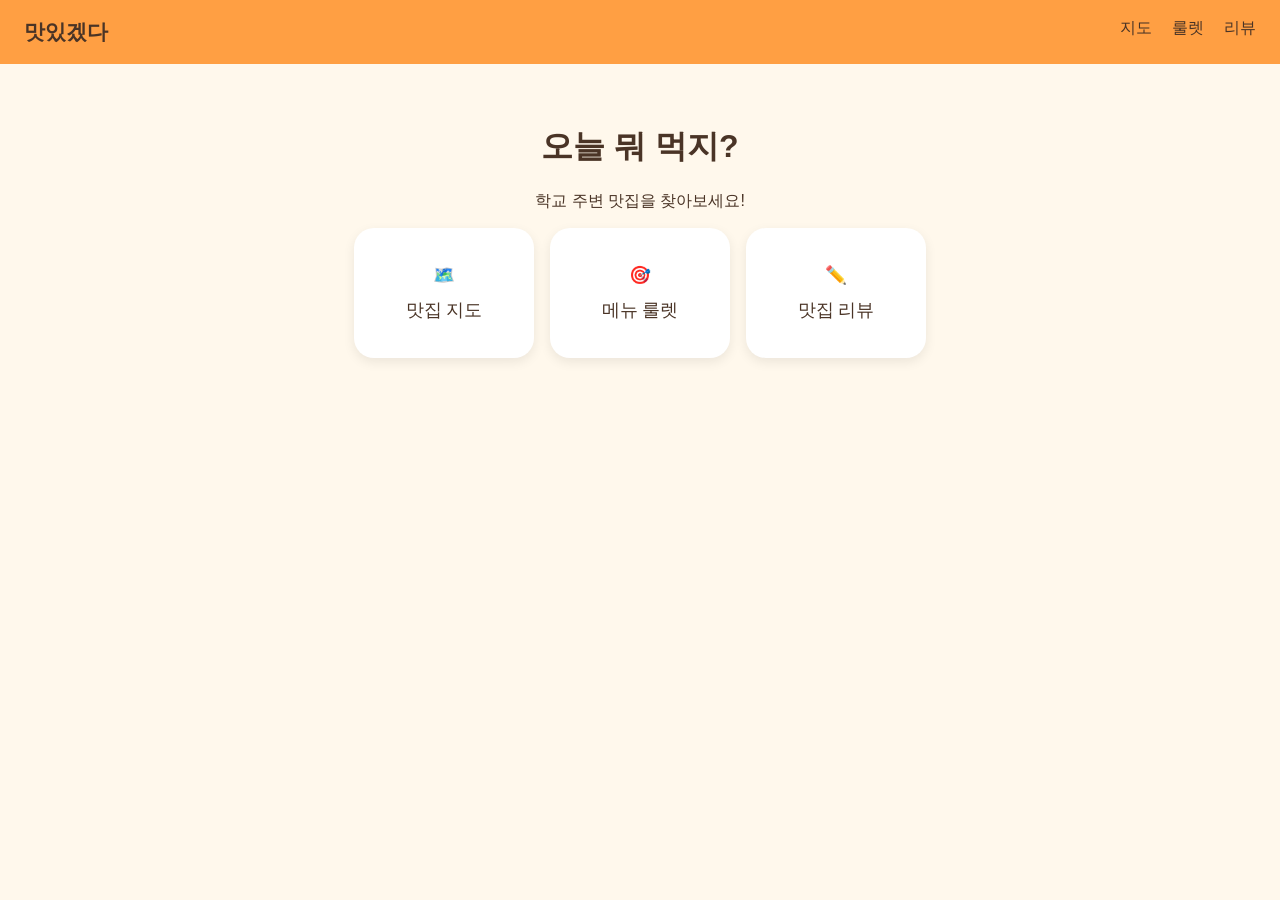
<file: index.html>
<!DOCTYPE html>
<html lang="ko">
<head>
  <meta charset="UTF-8">
  <meta name="viewport" content="width=device-width, initial-scale=1.0">
  <title>맛있겠다</title>
  <link rel="stylesheet" href="style.css">
</head>
<body>
  <header>
    <a href="index.html" class="logo">맛있겠다</a>
    <nav>
      <a href="map.html">지도</a>
      <a href="roulette.html">룰렛</a>
      <a href="review.html">리뷰</a>
    </nav>
  </header>

  <main>
    <h1>오늘 뭐 먹지?</h1>
    <p>학교 주변 맛집을 찾아보세요!</p>
    <div class="cards">
      <a href="map.html" class="card">🗺️<br>맛집 지도</a>
      <a href="roulette.html" class="card">🎯<br>메뉴 룰렛</a>
      <a href="review.html" class="card">✏️<br>맛집 리뷰</a>
    </div>
  </main>
</body>
</html>
</file>
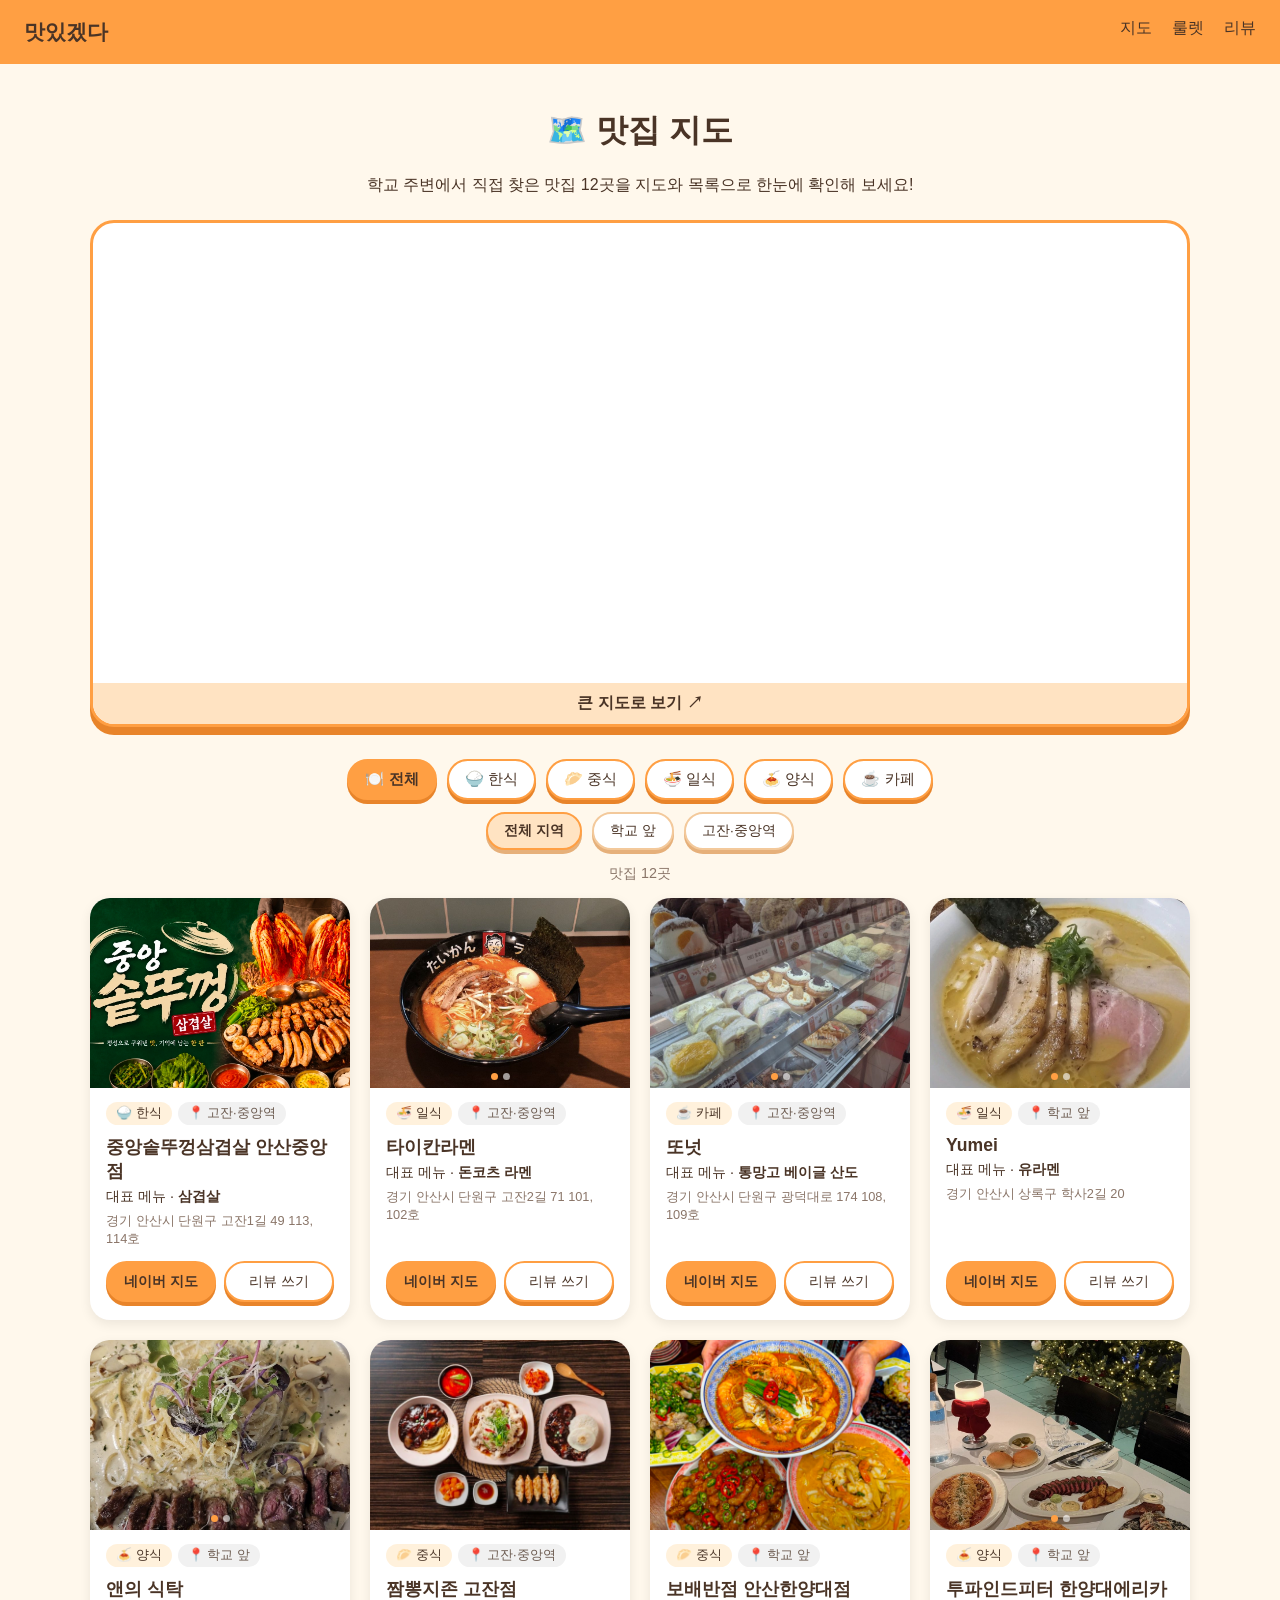
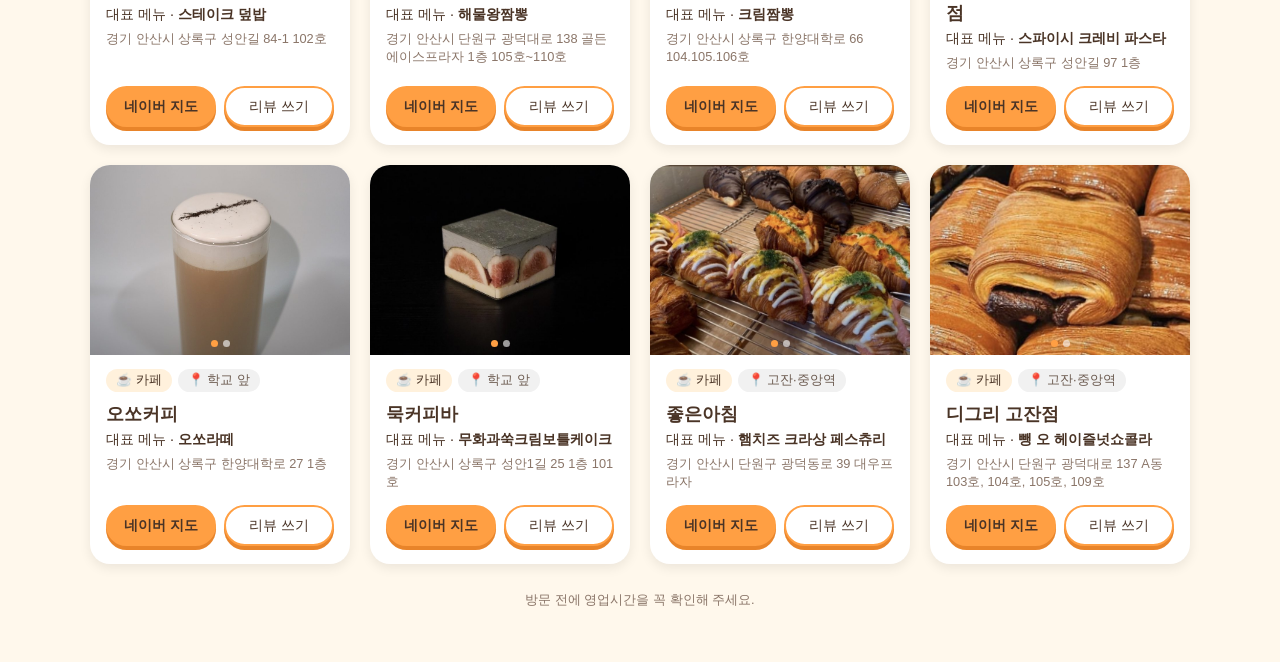
<file: map.html>
<!DOCTYPE html>
<html lang="ko">
<head>
  <meta charset="UTF-8">
  <meta name="viewport" content="width=device-width, initial-scale=1.0">
  <title>맛집 지도 - 맛있겠다</title>
  <link rel="stylesheet" href="style.css">
  <link rel="stylesheet" href="map.css">
</head>
<body>
  <header>
    <a href="index.html" class="logo">맛있겠다</a>
    <nav>
      <a href="map.html">지도</a>
      <a href="roulette.html">룰렛</a>
      <a href="review.html">리뷰</a>
    </nav>
  </header>

  <main>
    <h1>🗺️ 맛집 지도</h1>
    <p class="intro">학교 주변에서 직접 찾은 맛집 12곳을 지도와 목록으로 한눈에 확인해 보세요!</p>

    <!-- 1. 구글 내 지도(My Maps)에 저장한 맛집 리스트 -->
    <section class="map-box">
      <iframe
        src="https://www.google.com/maps/d/embed?mid=1quUpOd9xDGvFmsh_cba46C8nDKKZnDE&ehbc=2E312F"
        title="학교 주변 맛집 지도"
        loading="lazy"
        allowfullscreen></iframe>
      <a class="big-map" href="https://www.google.com/maps/d/viewer?mid=1quUpOd9xDGvFmsh_cba46C8nDKKZnDE" target="_blank" rel="noopener">큰 지도로 보기 ↗</a>
    </section>

    <!-- 2. 필터 -->
    <section class="filters">
      <div class="chip-row" id="category-chips" aria-label="음식 종류"></div>
      <div class="chip-row" id="area-chips" aria-label="지역"></div>
      <p class="count" id="count" aria-live="polite"></p>
    </section>

    <!-- 3. 맛집 목록 (map.js가 채워 넣음) -->
    <section class="shop-grid" id="shop-grid"></section>

    <p class="notice">방문 전에 영업시간을 꼭 확인해 주세요.</p>
  </main>

  <script src="map.js"></script>
</body>
</html>
</file>
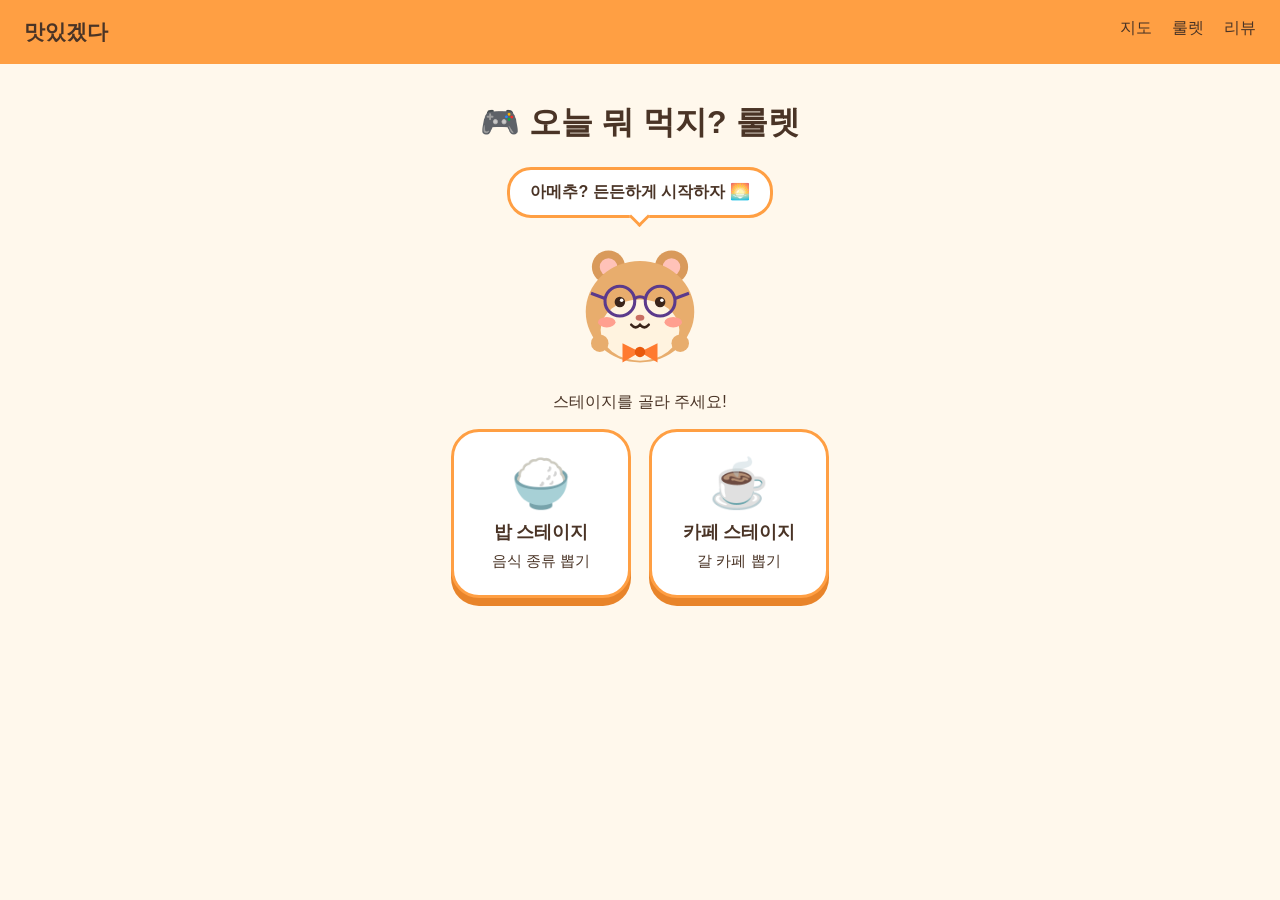
<file: roulette.html>
<!DOCTYPE html>
<html lang="ko">
<head>
  <meta charset="UTF-8">
  <meta name="viewport" content="width=device-width, initial-scale=1.0">
  <title>메뉴 룰렛 - 맛있겠다</title>
  <link rel="stylesheet" href="style.css">
  <link rel="stylesheet" href="roulette.css">
</head>
<body>
  <header>
    <a href="index.html" class="logo">맛있겠다</a>
    <nav>
      <a href="map.html">지도</a>
      <a href="roulette.html">룰렛</a>
      <a href="review.html">리뷰</a>
    </nav>
  </header>

  <main>
    <h1>🎮 오늘 뭐 먹지? 룰렛</h1>

    <!-- 마스코트: 안경 쓴 햄스터 메뉴 박사 -->
    <div id="speech" aria-live="polite"></div>
    <svg id="mascot" class="mascot" data-mood="idle" viewBox="0 0 160 160" role="img" aria-label="마스코트 햄스터 메뉴 박사">
      <circle cx="44" cy="40" r="19" fill="#d99a5b"/>
      <circle cx="116" cy="40" r="19" fill="#d99a5b"/>
      <circle cx="44" cy="40" r="10" fill="#ffc2b8"/>
      <circle cx="116" cy="40" r="10" fill="#ffc2b8"/>
      <ellipse cx="80" cy="91" rx="62" ry="58" fill="#e8ad6d"/>
      <ellipse cx="80" cy="112" rx="45" ry="35" fill="#fff3df"/>
      <ellipse cx="42" cy="103" rx="10" ry="6" fill="#ff9f8f"/>
      <ellipse cx="118" cy="103" rx="10" ry="6" fill="#ff9f8f"/>

      <!-- 평소 표정 -->
      <g class="face face-idle">
        <circle cx="57" cy="80" r="6" fill="#3b251a"/>
        <circle cx="103" cy="80" r="6" fill="#3b251a"/>
        <circle cx="59" cy="78" r="2" fill="white"/>
        <circle cx="105" cy="78" r="2" fill="white"/>
        <path d="M70 106 Q75 112 80 106 Q85 112 90 106" fill="none" stroke="#3b251a" stroke-width="3" stroke-linecap="round"/>
      </g>
      <!-- 고민하는 표정 -->
      <g class="face face-think">
        <circle cx="60" cy="76" r="5" fill="#3b251a"/>
        <circle cx="106" cy="76" r="5" fill="#3b251a"/>
        <path d="M47 58 L67 54 M93 54 L113 61" stroke="#3b251a" stroke-width="3" stroke-linecap="round"/>
        <circle cx="80" cy="110" r="5" fill="#8a4b3c"/>
        <path d="M137 52 Q148 68 137 70 Q126 68 137 52Z" fill="#8fd3ff"/>
      </g>
      <!-- 신난 표정 -->
      <g class="face face-happy">
        <path d="M49 83 Q57 71 65 83 M95 83 Q103 71 111 83" fill="none" stroke="#3b251a" stroke-width="4" stroke-linecap="round"/>
        <path d="M66 103 Q80 130 94 103Z" fill="#8a4b3c"/>
        <ellipse cx="80" cy="113" rx="7" ry="4" fill="#ff8787"/>
      </g>

      <!-- 코, 안경, 나비넥타이, 손 -->
      <ellipse cx="80" cy="98" rx="5" ry="3.5" fill="#c96f62"/>
      <g fill="none" stroke="#5b3a8c" stroke-width="3.5">
        <circle cx="57" cy="79" r="17"/>
        <circle cx="103" cy="79" r="17"/>
        <path d="M74 76 Q80 72 86 76 M40 76 L24 70 M120 76 L136 70"/>
      </g>
      <path d="M80 137 L60 127 L60 149Z M80 137 L100 127 L100 149Z" fill="#ff7a2f"/>
      <circle cx="80" cy="137" r="6" fill="#e8590c"/>
      <circle cx="34" cy="127" r="10" fill="#e8ad6d"/>
      <circle cx="126" cy="127" r="10" fill="#e8ad6d"/>
    </svg>

    <!-- 1. 스테이지 고르기 -->
    <section id="start">
      <p>스테이지를 골라 주세요!</p>
      <div class="stages">
        <button type="button" class="stage" id="meal-btn">
          <span class="stage-icon">🍚</span>
          <strong>밥 스테이지</strong>
          <small>음식 종류 뽑기</small>
        </button>
        <button type="button" class="stage" id="cafe-btn">
          <span class="stage-icon">☕</span>
          <strong>카페 스테이지</strong>
          <small>갈 카페 뽑기</small>
        </button>
      </div>
    </section>

    <!-- 2. 룰렛 -->
    <section id="game" hidden>
      <button type="button" class="btn" id="home-btn">← 처음으로</button>
      <h2 id="stage-title"></h2>

      <div id="filter-box">
        <p>안 끌리는 종류는 눌러서 빼 주세요! (최대 2개)</p>        <div class="row" id="filters"></div>
      </div>

      <div class="wheel-box">
        <div class="pointer" id="pointer">▼</div>
        <div class="rim">
          <div id="wheel"></div>
          <div class="hub">GO!</div>
        </div>
      </div>
      <button type="button" class="btn main-btn big" id="spin">돌려!</button>
    </section>

    <!-- 3. 결과 팝업 -->
    <dialog id="popup" aria-labelledby="result-title">
      <div id="confetti" aria-hidden="true"></div>
      <button type="button" class="close" id="close-btn" aria-label="닫기">✕</button>
      <div class="badge">🎉 오늘의 PICK 획득!</div>
      <h2 id="result-title"></h2>
      <div id="pick"></div>
      <div class="row">
        <button type="button" class="btn main-btn" id="again-btn">🔄 다시 돌리기</button>
        <button type="button" class="btn" id="go-cafe">밥 먹고 카페도 갈래? ☕</button>
      </div>
      <details id="more">
        <summary id="more-title">다른 곳도 보기</summary>
        <div id="others"></div>
      </details>
      <p class="notice">방문 전에 영업시간을 확인해 주세요.</p>
    </dialog>
  </main>

  <script src="roulette.js"></script>
</body>
</html>
</file>
<file: style.css>
body {
  margin: 0;
  background: #fff8ec;
  color: #4a3426;
  font-family: sans-serif;
}
a {
  color: inherit;
  text-decoration: none;
}
header {
  display: flex;
  flex-wrap: wrap;
  justify-content: space-between;
  gap: 12px;
  padding: 18px 24px;
  background: #ff9f43;
}
.logo {
  font-weight: bold;
  font-size: 1.3rem;
}
nav {
  display: flex;
  gap: 20px;
}
main {
  text-align: center;
  padding: 40px 20px;
}
.cards {
  display: flex;
  flex-wrap: wrap;
  justify-content: center;
  gap: 16px;
}
.card {
  width: 160px;
  padding: 30px 10px;
  background: white;
  border-radius: 20px;
  box-shadow: 0 4px 12px rgba(0, 0, 0, 0.08);
  font-size: 1.1rem;
  line-height: 2;
}
</file>
<file: map.css>
[hidden] {
  display: none !important;
}
main {
  max-width: 1100px;
  margin: 0 auto;
  padding-top: 24px;
}
.intro {
  margin-bottom: 24px;
}

/* 지도 */
.map-box {
  overflow: hidden;
  background: white;
  border: 3px solid #ff9f43;
  border-radius: 24px;
  box-shadow: 0 8px 0 #e8842a;
}
.map-box iframe {
  display: block;
  width: 100%;
  height: 460px;
  border: 0;
}
.big-map {
  display: block;
  padding: 10px;
  background: #ffe3c2;
  font-weight: bold;
}

/* 필터 버튼 */
.filters {
  margin: 32px 0 8px;
}
.chip-row {
  display: flex;
  flex-wrap: wrap;
  justify-content: center;
  gap: 10px;
  margin-bottom: 12px;
}
.chip {
  padding: 8px 16px;
  border: 2px solid #ff9f43;
  border-radius: 30px;
  background: white;
  box-shadow: 0 4px 0 #e8842a;
  color: #4a3426;
  font-size: 0.95rem;
  cursor: pointer;
}
.chip:active {
  transform: translateY(3px);
  box-shadow: 0 1px 0 #e8842a;
}
.chip.active {
  background: #ff9f43;
  font-weight: bold;
}
#area-chips .chip {
  border-color: #f3c99b;
  box-shadow: 0 4px 0 #e6b07a;
  font-size: 0.85rem;
}
#area-chips .chip.active {
  background: #ffe3c2;
  border-color: #ff9f43;
}
.count {
  color: #8a7568;
  font-size: 0.9rem;
}

/* 맛집 카드 */
.shop-grid {
  display: grid;
  grid-template-columns: repeat(auto-fill, minmax(240px, 1fr));
  gap: 20px;
  text-align: left;
}
.shop-card {
  display: flex;
  flex-direction: column;
  overflow: hidden;
  background: white;
  border-radius: 20px;
  box-shadow: 0 4px 12px rgba(0, 0, 0, 0.08);
  transition: transform 0.2s;
}
.shop-card:hover {
  transform: translateY(-4px);
}
/* 사진 (메뉴 ↔ 가게 넘겨 보기) */
.photo-box {
  position: relative;
  height: 190px;
  background: #ffe3c2;
}
.photo-box img {
  display: block;
  width: 100%;
  height: 100%;
  object-fit: cover;
}
.photo-btn {
  position: absolute;
  top: calc(50% - 16px);
  width: 32px;
  height: 32px;
  border: none;
  border-radius: 50%;
  background: rgba(255, 255, 255, 0.85);
  color: #4a3426;
  font-size: 1.3rem;
  line-height: 1;
  cursor: pointer;
  opacity: 0;
  transition: opacity 0.2s;
}
.photo-btn.prev {
  left: 8px;
}
.photo-btn.next {
  right: 8px;
}
.shop-card:hover .photo-btn,
.photo-btn:focus-visible {
  opacity: 1;
}
.dots {
  position: absolute;
  bottom: 8px;
  left: 0;
  display: flex;
  justify-content: center;
  gap: 5px;
  width: 100%;
}
.dots span {
  width: 7px;
  height: 7px;
  border-radius: 50%;
  background: rgba(255, 255, 255, 0.6);
}
.dots span.on {
  background: #ff9f43;
}
/* 터치 화면에서는 버튼 항상 보이기 */
@media (hover: none) {
  .photo-btn {
    opacity: 1;
  }
}
.shop-body {
  display: flex;
  flex: 1;
  flex-direction: column;
  padding: 14px 16px 18px;
}
.tags {
  display: flex;
  flex-wrap: wrap;
  gap: 6px;
}
.tag {
  padding: 3px 10px;
  border-radius: 12px;
  background: #fff1dc;
  font-size: 0.8rem;
}
.tag.area {
  background: #f1f1f1;
  color: #6b5a4f;
}
.shop-body h3 {
  margin: 10px 0 4px;
  font-size: 1.1rem;
}
.menu {
  margin: 0 0 6px;
  font-size: 0.9rem;
}
.address {
  flex: 1;
  margin: 0 0 14px;
  color: #8a7568;
  font-size: 0.8rem;
  line-height: 1.4;
}
.actions {
  display: flex;
  gap: 8px;
}
.btn {
  flex: 1;
  padding: 9px 0;
  border: 2px solid #ff9f43;
  border-radius: 30px;
  background: white;
  box-shadow: 0 4px 0 #e8842a;
  font-size: 0.9rem;
  text-align: center;
}
.btn:active {
  transform: translateY(3px);
  box-shadow: 0 1px 0 #e8842a;
}
.main-btn {
  background: #ff9f43;
  font-weight: bold;
}
.empty {
  grid-column: 1 / -1;
  text-align: center;
}
.notice {
  margin-top: 28px;
  color: #8a7568;
  font-size: 0.8rem;
}

/* 모바일 */
@media (max-width: 600px) {
  .map-box iframe {
    height: 340px;
  }
}
</file>
<file: roulette.css>
[hidden] {
  display: none !important;
}
main {
  padding-top: 16px;
}

/* 말풍선 */
#speech {
  position: relative;
  width: fit-content;
  max-width: 85%;
  margin: 0 auto 14px;
  padding: 12px 20px;
  background: white;
  border: 3px solid #ff9f43;
  border-radius: 24px;
  font-weight: bold;
}
#speech::after {
  content: "";
  position: absolute;
  bottom: -9px;
  left: calc(50% - 8px);
  width: 12px;
  height: 12px;
  background: white;
  border-right: 3px solid #ff9f43;
  border-bottom: 3px solid #ff9f43;
  transform: rotate(45deg);
}

/* 스테이지 카드 */
.stages {
  display: flex;
  flex-wrap: wrap;
  justify-content: center;
  gap: 18px;
}
.stage {
  display: flex;
  flex-direction: column;
  align-items: center;
  gap: 8px;
  width: 180px;
  padding: 24px 12px;
  border: 3px solid #ff9f43;
  border-radius: 28px;
  background: white;
  box-shadow: 0 8px 0 #e8842a;
  color: #4a3426;
  font-size: 1.1rem;
  cursor: pointer;
}
.stage-icon {
  font-size: 3rem;
}
.stage:active {
  transform: translateY(6px);
  box-shadow: 0 2px 0 #e8842a;
}

/* 게임 버튼 */
.row {
  display: flex;
  flex-wrap: wrap;
  justify-content: center;
  gap: 12px;
  margin: 16px 0;
}
.btn {
  padding: 11px 18px;
  border: 2px solid #ff9f43;
  border-radius: 30px;
  background: white;
  box-shadow: 0 5px 0 #e8842a;
  color: #4a3426;
  font-size: 1rem;
  cursor: pointer;
}
.btn:active {
  transform: translateY(4px);
  box-shadow: 0 1px 0 #e8842a;
}
.main-btn {
  background: #ff9f43;
  font-weight: bold;
}
.big {
  min-width: 180px;
  font-size: 1.3rem;
}
.btn.off {
  border-color: #ccc;
  background: #eee;
  box-shadow: 0 2px 0 #ccc;
  color: #999;
  text-decoration: line-through;
}
button:disabled {
  opacity: 0.6;
  cursor: default;
}

/* 원판 */
.wheel-box {
  position: relative;
  width: 300px;
  margin: 30px auto 24px;
}
.pointer {
  position: absolute;
  top: -22px;
  left: 0;
  width: 100%;
  z-index: 2;
  color: #e8590c;
  font-size: 2.4rem;
  line-height: 1;
}
.spinning .pointer {
  animation: wiggle 0.2s linear infinite;
}
.rim {
  position: relative;
  width: 300px;
  height: 300px;
  box-sizing: border-box;
  padding: 10px;
  border: 5px dotted white;
  border-radius: 50%;
  background: #ff9f43;
  box-shadow: 0 8px 0 #e8842a;
}
#wheel {
  position: relative;
  width: 100%;
  height: 100%;
  border-radius: 50%;
  transition: transform 3s cubic-bezier(0.15, 0.7, 0.1, 1);
}
.label {
  position: absolute;
  transform: translate(-50%, -50%);
  white-space: nowrap;
  text-align: center;
  font-size: 0.9rem;
  font-weight: bold;
  line-height: 1.4;
  transition: transform 3s cubic-bezier(0.15, 0.7, 0.1, 1);
}
.hub {
  position: absolute;
  top: 50%;
  left: 50%;
  transform: translate(-50%, -50%);
  width: 58px;
  height: 58px;
  border: 4px solid #ff9f43;
  border-radius: 50%;
  background: white;
  font-weight: bold;
  line-height: 58px;
}

/* 결과 팝업 */
#popup {
  box-sizing: border-box;
  width: min(92vw, 380px);
  max-height: 90vh;
  padding: 24px 16px;
  overflow-x: hidden;
  border: 5px solid #ff9f43;
  border-radius: 28px;
  background: #fff8ec;
  color: #4a3426;
  text-align: center;
}
#popup[open] {
  animation: pop 0.45s ease;
}
#popup::backdrop {
  background: rgba(50, 30, 15, 0.55);
}
.close {
  position: absolute;
  top: 12px;
  right: 14px;
  border: none;
  background: none;
  color: #4a3426;
  font-size: 1.2rem;
  cursor: pointer;
}
.badge {
  color: #e8590c;
  font-weight: bold;
}
.shop {
  overflow: hidden;
  margin: 12px auto;
  background: white;
  border-radius: 20px;
  box-shadow: 0 4px 12px rgba(0, 0, 0, 0.08);
}
.shop img {
  display: block;
  width: 100%;
  height: 180px;
  object-fit: cover;
}
.shop-info {
  padding: 4px 14px 16px;
}
.address {
  color: #8a7568;
  font-size: 0.85rem;
}
.map-link {
  display: inline-block;
  padding: 8px 16px;
  border-radius: 20px;
  background: #ffe3c2;
}
summary {
  padding: 8px;
  cursor: pointer;
  font-weight: bold;
}
.notice {
  color: #8a7568;
  font-size: 0.8rem;
}

/* 색종이 */
#confetti span {
  position: absolute;
  top: 0;
  width: 8px;
  height: 14px;
  opacity: 0;
  pointer-events: none;
  animation: fall 1.6s ease-in forwards;
}

/* 움직임 */
@keyframes bounce {
  0%, 100% { transform: translateY(0); }
  50% { transform: translateY(-10px); }
}
@keyframes wiggle {
  0%, 100% { transform: rotate(-8deg); }
  50% { transform: rotate(8deg); }
}
@keyframes pop {
  0% { transform: scale(0.7); opacity: 0; }
  70% { transform: scale(1.04); opacity: 1; }
  100% { transform: scale(1); }
}
@keyframes fall {
  0% { transform: translateY(0) rotate(0deg); opacity: 1; }
  100% { transform: translateY(320px) rotate(540deg); opacity: 0; }
}

/* ===== 햄스터 메뉴 박사 ===== */
.mascot {
  width: 140px;
  height: 140px;
  animation: bounce 1.6s ease-in-out infinite;
}
.mascot .face {
  display: none;
}
.mascot[data-mood="idle"] .face-idle,
.mascot[data-mood="think"] .face-think,
.mascot[data-mood="happy"] .face-happy {
  display: inline;
}
.mascot[data-mood="think"] {
  animation: think 0.6s ease-in-out infinite;
}
.mascot[data-mood="happy"] {
  animation: jump 0.5s ease-out 3;
}
@keyframes think {
  0%, 100% { transform: rotate(-6deg); }
  50% { transform: rotate(6deg); }
}
@keyframes jump {
  0%, 100% { transform: translateY(0) scale(1); }
  20% { transform: translateY(3px) scale(1.08, 0.92); }
  60% { transform: translateY(-28px) scale(0.96, 1.05); }
}
</file>
